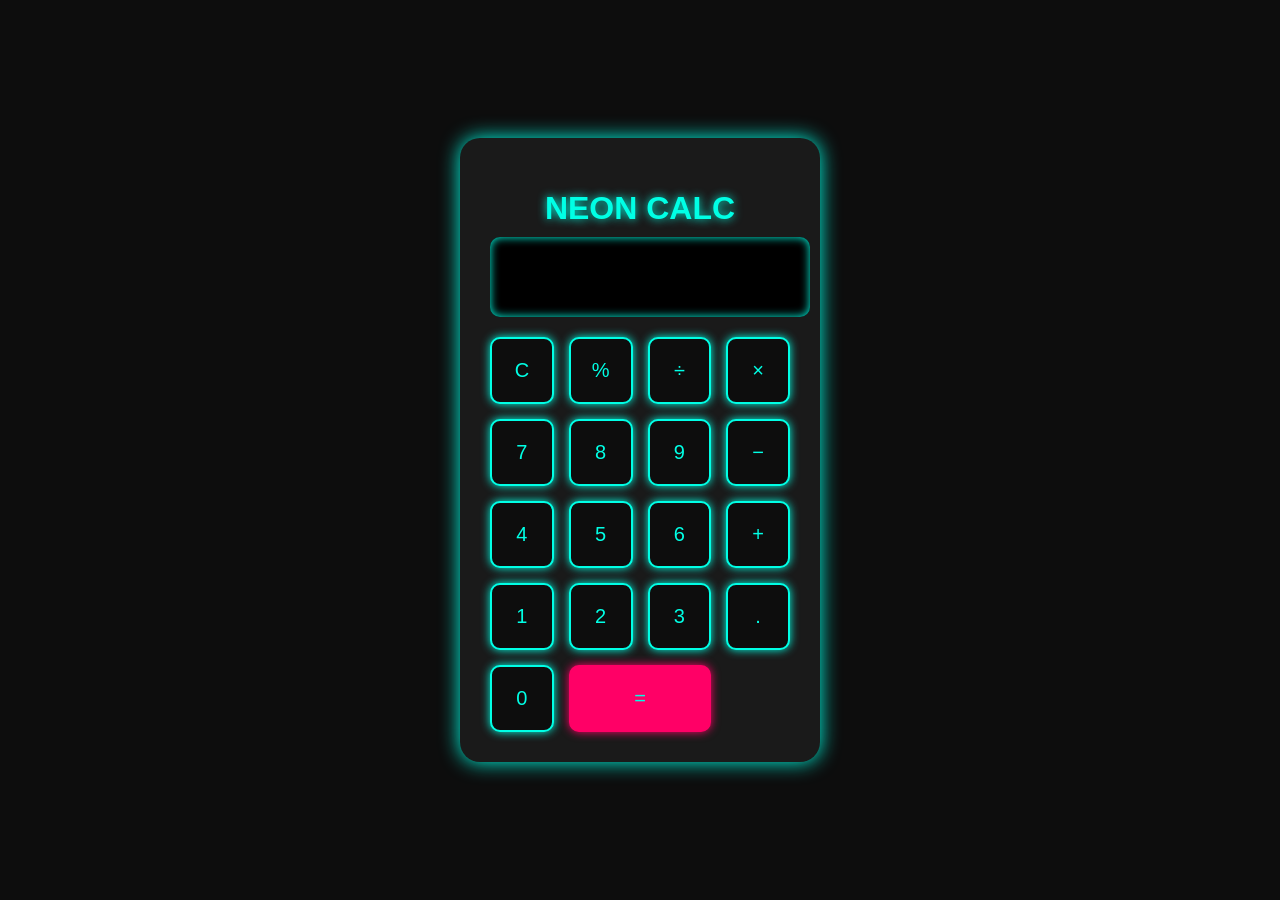
<file: calculator/index.html>
<!DOCTYPE html>
<html lang="en">
<head>
  <meta charset="UTF-8">
  <title>Retro Neon Calculator</title>
  <style>
    body {
      background: #0d0d0d;
      color: #fff;
      font-family: 'Orbitron', sans-serif;
      display: flex;
      justify-content: center;
      align-items: center;
      height: 100vh;
      margin: 0;
    }

    .calculator {
      background: #1a1a1a;
      border-radius: 20px;
      box-shadow: 0 0 20px #00ffe5;
      padding: 30px;
      max-width: 300px;
      text-align: center;
    }

    .calculator h1 {
      margin-bottom: 10px;
      color: #00ffe5;
      text-shadow: 0 0 10px #00ffe5;
    }

    .display {
      background: #000;
      border: none;
      border-radius: 10px;
      width: 100%;
      height: 60px;
      font-size: 28px;
      color: #00ffe5;
      padding: 10px;
      text-align: right;
      margin-bottom: 20px;
      box-shadow: inset 0 0 10px #00ffe5;
    }

    .buttons {
      display: grid;
      grid-template-columns: repeat(4, 1fr);
      gap: 15px;
    }

    .buttons button {
      padding: 20px;
      font-size: 20px;
      background: #0d0d0d;
      border: 2px solid #00ffe5;
      border-radius: 10px;
      color: #00ffe5;
      box-shadow: 0 0 10px #00ffe5;
      cursor: pointer;
      transition: all 0.2s ease;
    }

    .buttons button:hover {
      background: #00ffe5;
      color: #000;
      box-shadow: 0 0 20px #00ffe5;
    }

    .buttons .equals {
      grid-column: span 2;
      background: #ff0066;
      border-color: #ff0066;
      box-shadow: 0 0 10px #ff0066;
    }

    .buttons .equals:hover {
      background: #fff;
      color: #ff0066;
    }
  </style>
</head>
<body>

<div class="calculator">
  <h1>NEON CALC</h1>
  <input type="text" id="display" class="display" disabled>
  <div class="buttons">
    <button onclick="clearDisplay()">C</button>
    <button onclick="append('%')">%</button>
    <button onclick="append('/')">÷</button>
    <button onclick="append('*')">×</button>

    <button onclick="append('7')">7</button>
    <button onclick="append('8')">8</button>
    <button onclick="append('9')">9</button>
    <button onclick="append('-')">−</button>

    <button onclick="append('4')">4</button>
    <button onclick="append('5')">5</button>
    <button onclick="append('6')">6</button>
    <button onclick="append('+')">+</button>

    <button onclick="append('1')">1</button>
    <button onclick="append('2')">2</button>
    <button onclick="append('3')">3</button>
    <button onclick="append('.')">.</button>

    <button onclick="append('0')">0</button>
    <button class="equals" onclick="calculate()">=</button>
  </div>
</div>

<script>
  const display = document.getElementById('display');

  function append(value) {
    display.value += value;
  }

  function clearDisplay() {
    display.value = '';
  }

  function calculate() {
    try {
      display.value = eval(display.value.replace('%', '/100'));
    } catch {
      display.value = 'Error';
    }
  }
</script>

</body>
</html>
</file>
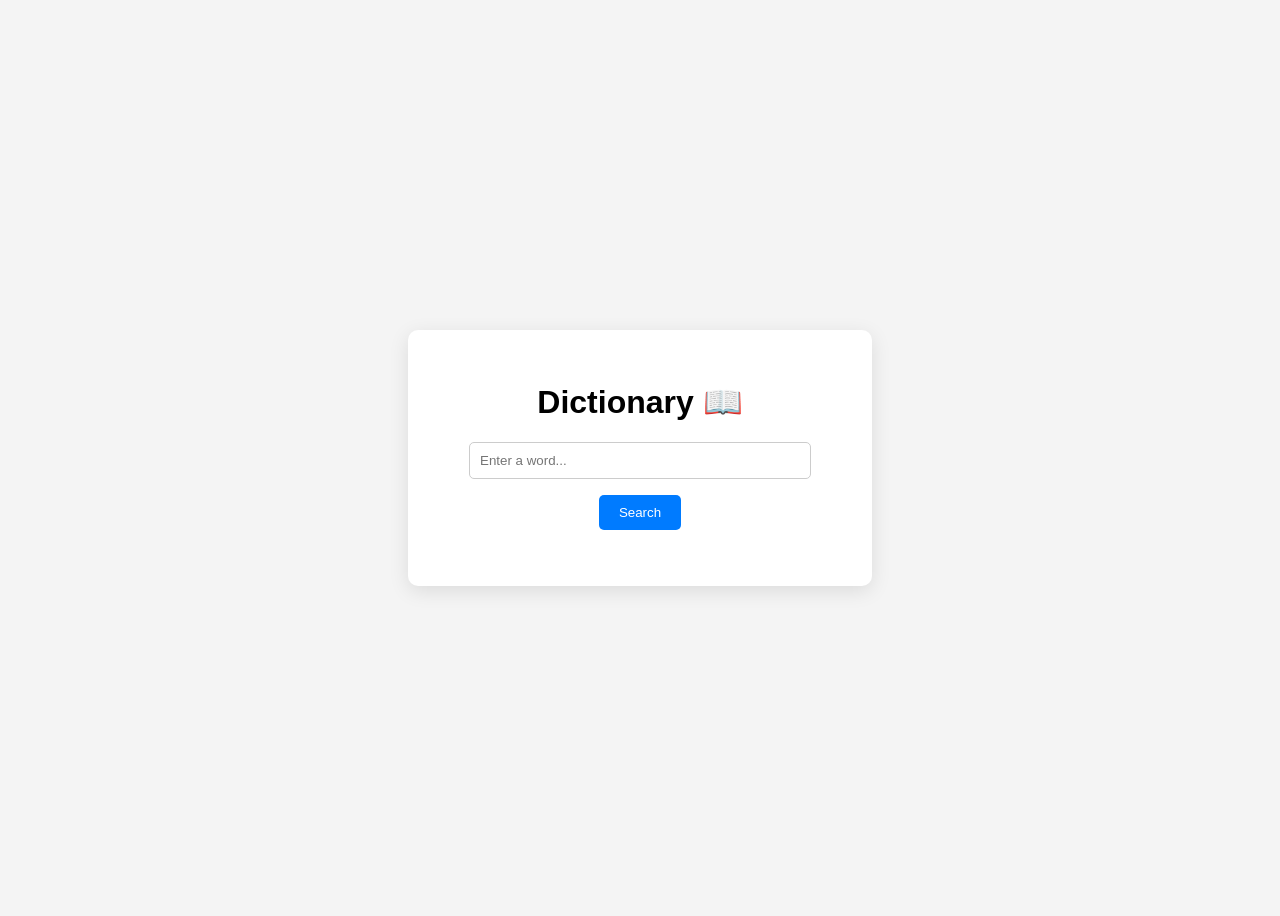
<file: dictionary finder/index.html>
<!DOCTYPE html>
<html lang="en">
<head>
  <meta charset="UTF-8" />
  <meta name="viewport" content="width=device-width, initial-scale=1.0" />
  <title>Dictionary App</title>
  <link rel="stylesheet" href="style.css" />
</head>
<body>
  <div class="container">
    <h1>Dictionary 📖</h1>
    <input type="text" id="wordInput" placeholder="Enter a word..." />
    <button onclick="searchWord()">Search</button>
    <div id="result"></div>
  </div>

  <script src="script.js"></script>
</body>
</html>
</file>
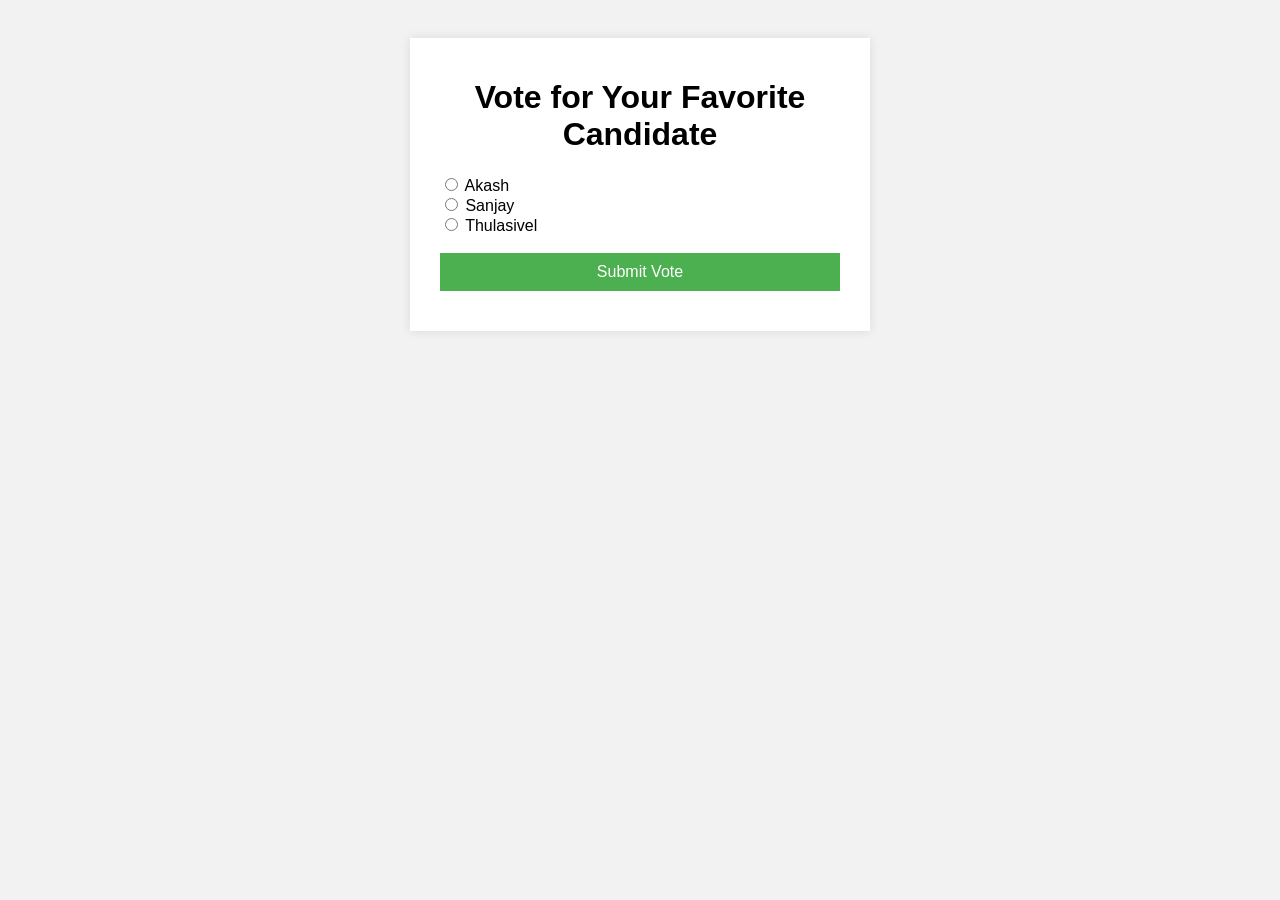
<file: online voting system/index.html>
<!DOCTYPE html>
<html lang="en">
<head>
    <meta charset="UTF-8">
    <title>Online Voting System</title>
    <link rel="stylesheet" href="style.css">
</head>
<body>
    <div class="container">
        <h1>Vote for Your Favorite Candidate</h1>
        <form id="voteForm">
            <label>
                <input type="radio" name="candidate" value="AKASH"> Akash
            </label><br>
            <label>
                <input type="radio" name="candidate" value="SANJAY"> Sanjay
            </label><br>
            <label>
                <input type="radio" name="candidate" value="THULASIVEL"> Thulasivel
            </label><br><br>
            <button type="submit">Submit Vote</button>
        </form>
        <p id="resultMessage"></p>
    </div>
    <script src="script.js"></script>
</body>
</html>
</file>
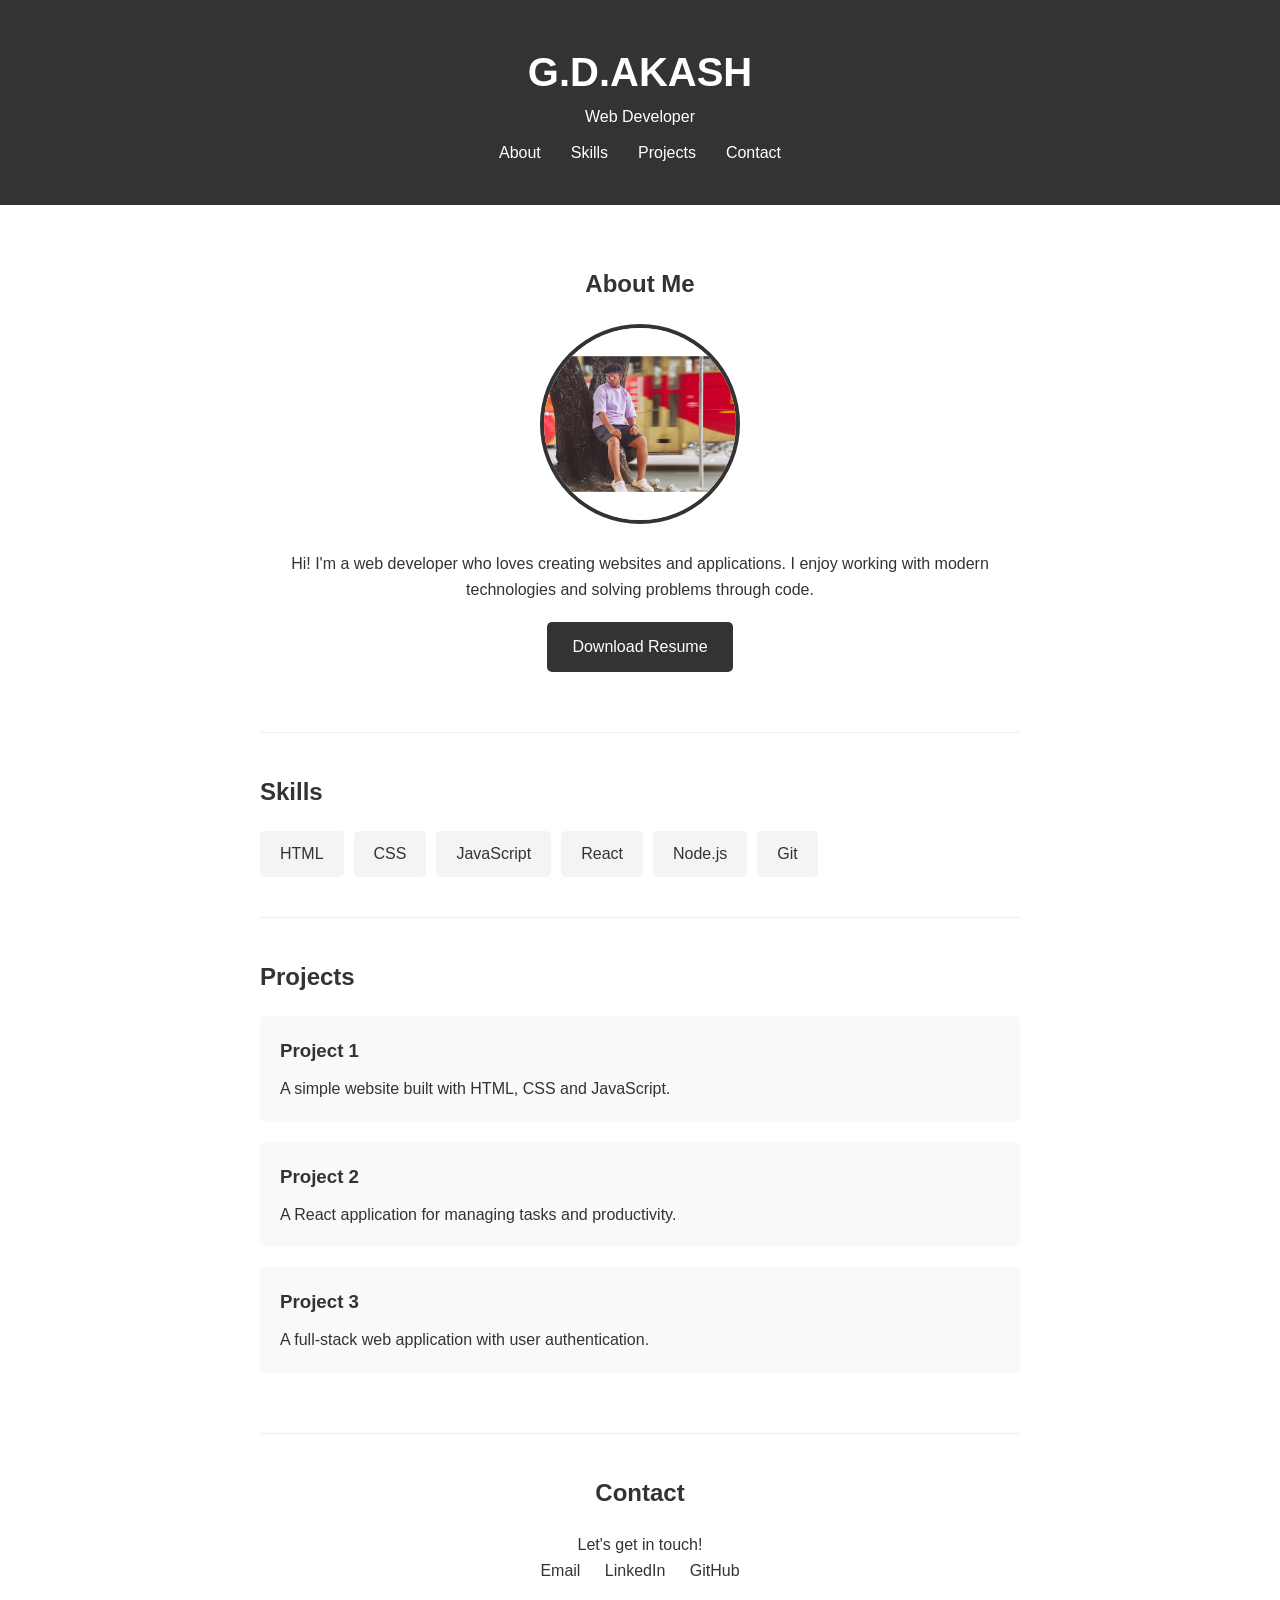
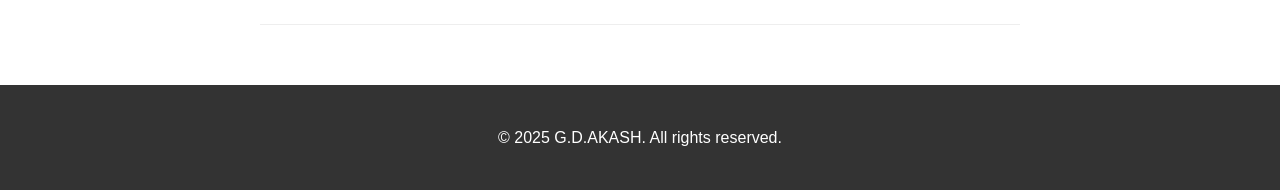
<file: portfolio 2/index.html>
<!DOCTYPE html>
<html lang="en">
<head>
    <meta charset="UTF-8">
    <meta name="viewport" content="width=device-width, initial-scale=1.0">
    <title>My Portfolio</title>
    <style>
        * {
            margin: 0;
            padding: 0;
            box-sizing: border-box;
        }

        body {
            font-family: Arial, sans-serif;
            line-height: 1.6;
            color: #333;
        }

        .container {
            max-width: 800px;
            margin: 0 auto;
            padding: 20px;
        }

        header {
            background: #333;
            color: white;
            padding: 20px 0;
            text-align: center;
        }

        nav ul {
            list-style: none;
            display: flex;
            justify-content: center;
            margin-top: 10px;
        }

        nav ul li {
            margin: 0 15px;
        }

        nav ul li a {
            color: white;
            text-decoration: none;
        }

        nav ul li a:hover {
            text-decoration: underline;
        }

        section {
            padding: 40px 0;
            border-bottom: 1px solid #eee;
        }

        h1 {
            font-size: 2.5em;
        }

        h2 {
            color: #333;
            margin-bottom: 20px;
        }

        .about {
            text-align: center;
        }

        .profile-photo {
            width: 200px;
            height: 200px;
            border-radius: 50%;
            object-fit: cover;
            border: 4px solid #333;
            margin-bottom: 20px;
        }

        .skills ul {
            list-style: none;
            display: flex;
            flex-wrap: wrap;
            gap: 10px;
        }

        .skills ul li {
            background: #f4f4f4;
            padding: 10px 20px;
            border-radius: 5px;
        }

        .project {
            background: #f9f9f9;
            padding: 20px;
            margin-bottom: 20px;
            border-radius: 5px;
        }

        .project h3 {
            color: #333;
            margin-bottom: 10px;
        }

        .contact {
            text-align: center;
        }

        .contact a {
            color: #333;
            text-decoration: none;
            margin: 0 10px;
        }

        .contact a:hover {
            text-decoration: underline;
        }

        .resume-btn {
            display: inline-block;
            background: #333;
            color: white;
            padding: 12px 25px;
            text-decoration: none;
            border-radius: 5px;
            margin: 20px 10px;
            transition: background 0.3s ease;
        }

        .resume-btn:hover {
            background: #555;
            text-decoration: none;
        }

        footer {
            background: #333;
            color: white;
            text-align: center;
            padding: 20px 0;
            margin-top: 40px;
        }

        @media (max-width: 600px) {
            nav ul {
                flex-direction: column;
            }
            
            nav ul li {
                margin: 5px 0;
            }
            
            .skills ul {
                justify-content: center;
            }
        }
    </style>
</head>
<body>
    <header>
        <div class="container">
            <h1>G.D.AKASH</h1>
            <p>Web Developer</p>
            <nav>
                <ul>
                    <li><a href="#about">About</a></li>
                    <li><a href="#skills">Skills</a></li>
                    <li><a href="#projects">Projects</a></li>
                    <li><a href="#contact">Contact</a></li>
                </ul>
            </nav>
        </div>
    </header>

    <main class="container">
        <section id="about" class="about">
            <h2>About Me</h2>
            <img src="IMG_20250410_083709[1].jpg" alt="Your Name" class="profile-photo">
            <p>Hi! I'm a web developer who loves creating websites and applications. I enjoy working with modern technologies and solving problems through code.</p>
            <a href="resume.pdf" download="John_Doe_Resume.pdf" class="resume-btn">Download Resume</a>
        </section>

        <section id="skills" class="skills">
            <h2>Skills</h2>
            <ul>
                <li>HTML</li>
                <li>CSS</li>
                <li>JavaScript</li>
                <li>React</li>
                <li>Node.js</li>
                <li>Git</li>
            </ul>
        </section>

        <section id="projects">
            <h2>Projects</h2>
            
            <div class="project">
                <h3>Project 1</h3>
                <p>A simple website built with HTML, CSS and JavaScript.</p>
            </div>
            
            <div class="project">
                <h3>Project 2</h3>
                <p>A React application for managing tasks and productivity.</p>
            </div>
            
            <div class="project">
                <h3>Project 3</h3>
                <p>A full-stack web application with user authentication.</p>
            </div>
        </section>

        <section id="contact" class="contact">
            <h2>Contact</h2>
            <p>Let's get in touch!</p>
            <p>
                <a href="akash.gd05@gmail.com">Email</a>
                <a href="#">LinkedIn</a>
                <a href="#">GitHub</a>
            </p>
        </section>
    </main>

    <footer>
        <div class="container">
            <p>&copy; 2025 G.D.AKASH. All rights reserved.</p>
        </div>
    </footer>
</body>
</html>
</file>
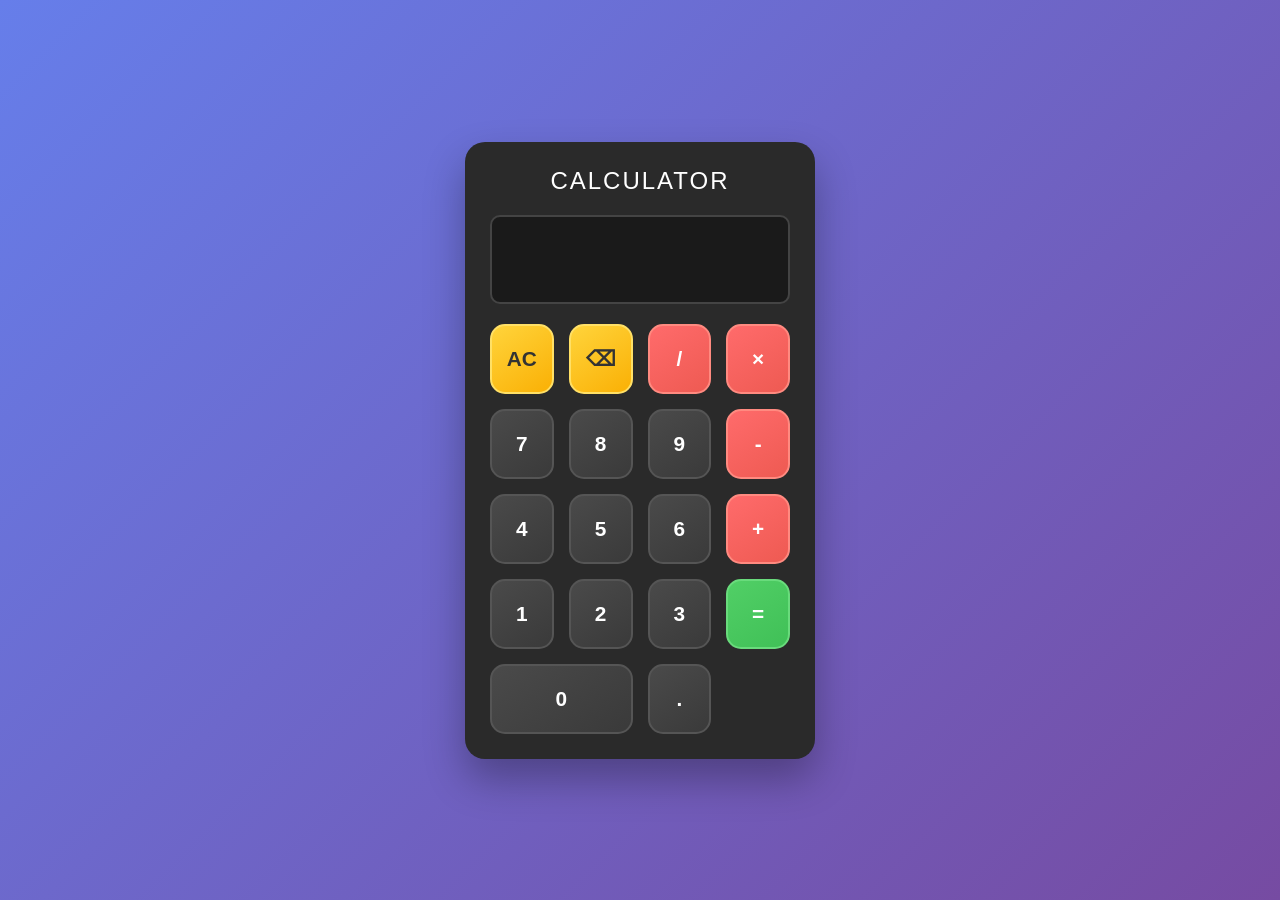
<file: calc/Untitled-1.html>
<!DOCTYPE html>
<html lang="en">
<head>
    <meta charset="UTF-8">
    <meta name="viewport" content="width=device-width, initial-scale=1.0">
    <title>Basic Calculator</title>
    <style>
        * {
            margin: 0;
            padding: 0;
            box-sizing: border-box;
        }

        body {
            font-family: 'Arial', sans-serif;
            background: linear-gradient(135deg, #667eea 0%, #764ba2 100%);
            display: flex;
            justify-content: center;
            align-items: center;
            min-height: 100vh;
            padding: 20px;
        }

        .calculator {
            background: #2a2a2a;
            border-radius: 20px;
            padding: 25px;
            box-shadow: 0 20px 40px rgba(0, 0, 0, 0.3);
            max-width: 350px;
            width: 100%;
        }

        .display {
            background: #1a1a1a;
            border-radius: 10px;
            padding: 20px;
            margin-bottom: 20px;
            border: 2px solid #444;
        }

        #screen {
            background: transparent;
            border: none;
            color: #fff;
            font-size: 2.5em;
            text-align: right;
            width: 100%;
            outline: none;
            font-weight: 300;
            letter-spacing: 1px;
        }

        .buttons {
            display: grid;
            grid-template-columns: repeat(4, 1fr);
            gap: 15px;
        }

        button {
            border: none;
            border-radius: 15px;
            font-size: 1.3em;
            font-weight: 600;
            cursor: pointer;
            transition: all 0.2s ease;
            height: 70px;
            display: flex;
            align-items: center;
            justify-content: center;
            position: relative;
            overflow: hidden;
        }

        button:hover {
            transform: translateY(-2px);
            box-shadow: 0 8px 15px rgba(0, 0, 0, 0.3);
        }

        button:active {
            transform: translateY(0);
        }

        .number {
            background: linear-gradient(145deg, #4a4a4a, #3a3a3a);
            color: #fff;
            border: 2px solid #555;
        }

        .number:hover {
            background: linear-gradient(145deg, #5a5a5a, #4a4a4a);
        }

        .operator {
            background: linear-gradient(145deg, #ff6b6b, #ee5a52);
            color: #fff;
            border: 2px solid #ff8a80;
        }

        .operator:hover {
            background: linear-gradient(145deg, #ff8a80, #ff6b6b);
        }

        .equals {
            background: linear-gradient(145deg, #51cf66, #40c057);
            color: #fff;
            border: 2px solid #69db7c;
        }

        .equals:hover {
            background: linear-gradient(145deg, #69db7c, #51cf66);
        }

        .clear {
            background: linear-gradient(145deg, #ffd43b, #fab005);
            color: #333;
            border: 2px solid #ffe066;
        }

        .clear:hover {
            background: linear-gradient(145deg, #ffe066, #ffd43b);
        }

        .zero {
            grid-column: span 2;
        }

        /* Ripple effect */
        button::before {
            content: '';
            position: absolute;
            top: 50%;
            left: 50%;
            width: 0;
            height: 0;
            border-radius: 50%;
            background: rgba(255, 255, 255, 0.3);
            transition: width 0.6s, height 0.6s, top 0.6s, left 0.6s;
            transform: translate(-50%, -50%);
        }

        button:active::before {
            width: 300px;
            height: 300px;
            top: 50%;
            left: 50%;
        }

        .title {
            text-align: center;
            color: #fff;
            margin-bottom: 20px;
            font-size: 1.5em;
            font-weight: 300;
            letter-spacing: 2px;
        }
    </style>
</head>
<body>
    <div class="calculator">
        <div class="title">CALCULATOR</div>
        <div class="display">
            <input type="text" id="screen" readonly>
        </div>
        <div class="buttons">
            <button class="clear" onclick="clearScreen()">AC</button>
            <button class="clear" onclick="deleteLast()">⌫</button>
            <button class="operator" onclick="appendToScreen('/')">/</button>
            <button class="operator" onclick="appendToScreen('*')">×</button>
            
            <button class="number" onclick="appendToScreen('7')">7</button>
            <button class="number" onclick="appendToScreen('8')">8</button>
            <button class="number" onclick="appendToScreen('9')">9</button>
            <button class="operator" onclick="appendToScreen('-')">-</button>
            
            <button class="number" onclick="appendToScreen('4')">4</button>
            <button class="number" onclick="appendToScreen('5')">5</button>
            <button class="number" onclick="appendToScreen('6')">6</button>
            <button class="operator" onclick="appendToScreen('+')">+</button>
            
            <button class="number" onclick="appendToScreen('1')">1</button>
            <button class="number" onclick="appendToScreen('2')">2</button>
            <button class="number" onclick="appendToScreen('3')">3</button>
            <button class="equals" onclick="calculateResult()" rowspan="2">=</button>
            
            <button class="number zero" onclick="appendToScreen('0')">0</button>
            <button class="number" onclick="appendToScreen('.')">.</button>
        </div>
    </div>

    <script>
        let screen = document.getElementById('screen');
        let currentInput = '';
        let operator = '';
        let previousInput = '';

        function appendToScreen(value) {
            if (['+', '-', '*', '/'].includes(value)) {
                if (currentInput === '') return;
                if (previousInput !== '' && currentInput !== '') {
                    calculateResult();
                }
                operator = value;
                previousInput = currentInput;
                currentInput = '';
                screen.value = previousInput + ' ' + (value === '*' ? '×' : value) + ' ';
            } else {
                currentInput += value;
                if (operator && previousInput) {
                    screen.value = previousInput + ' ' + (operator === '*' ? '×' : operator) + ' ' + currentInput;
                } else {
                    screen.value = currentInput;
                }
            }
        }

        function clearScreen() {
            screen.value = '';
            currentInput = '';
            operator = '';
            previousInput = '';
        }

        function deleteLast() {
            if (currentInput) {
                currentInput = currentInput.slice(0, -1);
                if (operator && previousInput) {
                    screen.value = previousInput + ' ' + (operator === '*' ? '×' : operator) + ' ' + currentInput;
                } else {
                    screen.value = currentInput;
                }
            } else if (operator) {
                operator = '';
                currentInput = previousInput;
                previousInput = '';
                screen.value = currentInput;
            }
        }

        function calculateResult() {
            if (previousInput === '' || currentInput === '' || operator === '') {
                return;
            }

            let result;
            const prev = parseFloat(previousInput);
            const current = parseFloat(currentInput);

            if (isNaN(prev) || isNaN(current)) return;

            switch (operator) {
                case '+':
                    result = prev + current;
                    break;
                case '-':
                    result = prev - current;
                    break;
                case '*':
                    result = prev * current;
                    break;
                case '/':
                    if (current === 0) {
                        screen.value = 'Error';
                        clearScreen();
                        return;
                    }
                    result = prev / current;
                    break;
                default:
                    return;
            }

            // Round to avoid floating point precision issues
            result = Math.round((result + Number.EPSILON) * 100000000) / 100000000;
            
            screen.value = result;
            currentInput = result.toString();
            operator = '';
            previousInput = '';
        }

        // Keyboard support
        document.addEventListener('keydown', function(event) {
            const key = event.key;
            
            if (key >= '0' && key <= '9' || key === '.') {
                appendToScreen(key);
            } else if (['+', '-', '*', '/'].includes(key)) {
                appendToScreen(key);
            } else if (key === 'Enter' || key === '=') {
                event.preventDefault();
                calculateResult();
            } else if (key === 'Escape' || key.toLowerCase() === 'c') {
                clearScreen();
            } else if (key === 'Backspace') {
                event.preventDefault();
                deleteLast();
            }
        });
    </script>
</body>
</html>
</file>
<file: dictionary finder/style.css>
body {
  font-family: 'Segoe UI', sans-serif;
  background: #f4f4f4;
  display: flex;
  justify-content: center;
  align-items: center;
  height: 100vh;
}

.container {
  background: white;
  padding: 2rem;
  border-radius: 10px;
  width: 400px;
  box-shadow: 0 5px 20px rgba(0, 0, 0, 0.1);
  text-align: center;
}

input {
  width: 80%;
  padding: 10px;
  margin-bottom: 1rem;
  border: 1px solid #ccc;
  border-radius: 5px;
}

button {
  padding: 10px 20px;
  background: #007bff;
  color: white;
  border: none;
  border-radius: 5px;
  cursor: pointer;
}

#result {
  margin-top: 1.5rem;
  text-align: left;
}
</file>
<file: online voting system/style.css>
body {
    font-family: Arial, sans-serif;
    background-color: #f2f2f2;
    padding: 30px;
}

.container {
    background-color: white;
    padding: 20px 30px;
    max-width: 400px;
    margin: auto;
    box-shadow: 0 0 10px rgba(0,0,0,0.1);
}

h1 {
    text-align: center;
}

button {
    width: 100%;
    padding: 10px;
    background-color: #4CAF50;
    color: white;
    font-size: 16px;
    border: none;
    cursor: pointer;
}

button:hover {
    background-color: #45a049;
}

#resultMessage {
    margin-top: 20px;
    text-align: center;
    font-weight: bold;
}
</file>
